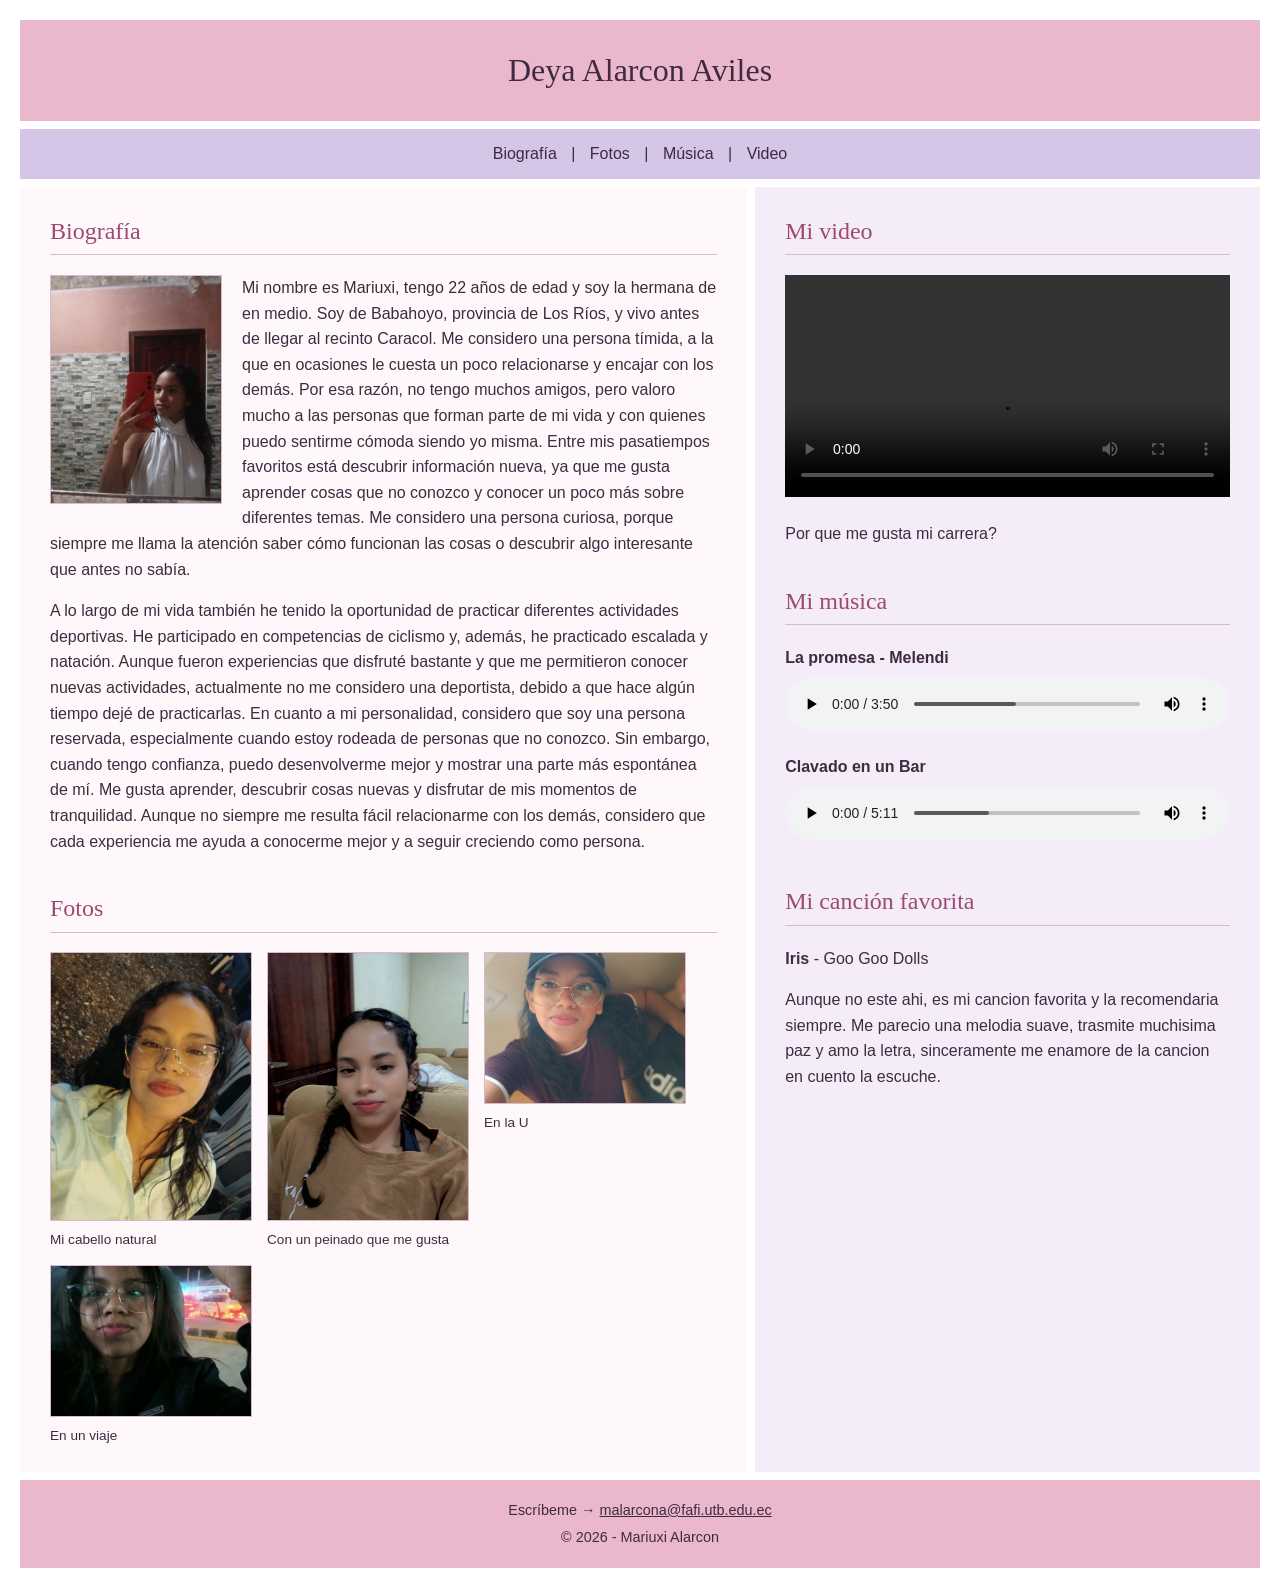
<file: index.html>
<!DOCTYPE html>
<html lang="es">
<head>
    <meta charset="UTF-8">
    <meta name="viewport" content="width=device-width, initial-scale=1">
    <title>Mariuxi Alarcon Aviles</title>

    <style>
        /* ==============================================
           PALETA DE COLORES (rosa y lila suaves)
           Cambia los colores SOLO aquí y se cambian en toda la página.
           Puedes buscar más colores en: https://htmlcolorcodes.com
           ============================================== */
        :root {
            --color-encabezado: #EBB7CC;  /* rosa suave (caja de arriba)    */
            --color-menu:       #D5C6E8;  /* lila suave (barra del menú)    */
            --color-principal:  #FFF8FB;  /* rosa casi blanco (col. grande) */
            --color-lateral:    #F4ECF8;  /* lila muy claro (col. lateral)  */
            --color-pie:        #EBB7CC;  /* rosa suave (pie de página)     */
            --color-titulos:    #9C4A72;  /* rosa oscuro para los títulos   */
            --color-linea:      #D9B8CC;  /* líneas y bordes finos          */
            --color-texto:      #3F2B3F;  /* ciruela oscuro para el texto   */
        }

        /* ---------- CUERPO ---------- */
        html { scroll-behavior: smooth; }
        body {
            font-family: Verdana, Arial, sans-serif;
            color: var(--color-texto);
            background: #FFFFFF;
            margin: 20px;
            line-height: 1.6;
        }

        /* ---------- ENCABEZADO ---------- */
        .encabezado {
            background: var(--color-encabezado);
            padding: 25px;
            text-align: center;
        }
        .encabezado h1 {
            margin: 0;
            font-family: Georgia, serif;
            font-weight: normal;
            font-size: 2rem;
        }

        /* ---------- MENÚ ---------- */
        .menu {
            background: var(--color-menu);
            padding: 12px;
            text-align: center;
            margin-top: 8px;
        }
        .menu a {
            color: var(--color-texto);
            text-decoration: none;
            padding: 0 10px;
        }
        .menu a:hover { text-decoration: underline; }

        /* ---------- CONTENIDO (dos columnas) ---------- */
        .contenido {
            display: flex;
            gap: 8px;
            margin-top: 8px;
        }
        .principal {
            background: var(--color-principal);
            padding: 25px 30px;
            width: 60%;
        }
        .lateral {
            background: var(--color-lateral);
            padding: 25px 30px;
            width: 40%;
        }

        /* ---------- SECCIONES ---------- */
        .principal section { margin-bottom: 35px; }
        .principal section:last-child { margin-bottom: 0; }
        .lateral section { margin-bottom: 35px; }
        .lateral section:last-child { margin-bottom: 0; }
        h2 {
            font-family: Georgia, serif;
            font-weight: normal;
            color: var(--color-titulos);
            border-bottom: 1px solid var(--color-linea);
            padding-bottom: 4px;
            margin-top: 0;
        }
        h3 { font-size: 1rem; margin-bottom: 6px; }

        /* ---------- IMÁGENES, AUDIO Y VIDEO ---------- */
        .foto-perfil {
            float: left;
            width: 170px;
            margin: 0 20px 10px 0;
            border: 1px solid var(--color-linea);
        }
        .galeria {
            display: flex;
            flex-wrap: wrap;
            gap: 15px;
        }
        .galeria figure { margin: 0; }
        .galeria img { width: 200px; border: 1px solid var(--color-linea); }
        .galeria figcaption { font-size: .85rem; }
        audio { width: 100%; }
        video { width: 100%; max-width: 650px; }

        /* ---------- PIE DE PÁGINA ---------- */
        .pie {
            background: var(--color-pie);
            padding: 15px;
            text-align: center;
            margin-top: 8px;
            font-size: .9rem;
        }
        .pie p { margin: 4px 0; }
        .pie a { color: var(--color-texto); }

        /* ---------- PARA CELULAR ---------- */
        @media (max-width: 700px) {
            .contenido { flex-direction: column; }
            .principal, .lateral { width: auto; }
            .foto-perfil { float: none; display: block; margin: 0 0 15px; }
        }
    </style>
</head>
<body>

    <!-- ENCABEZADO -->
    <div class="encabezado">
        <!-- ✏️ AQUÍ: escribe tu nombre o tu apodo (en la pizarra decía "Manuxi") -->
        <h1>Deya Alarcon Aviles</h1>
    </div>

    <!-- MENÚ: cada enlace salta a una sección de esta misma página (usa el id de cada <section>) -->
    <div class="menu">
        <a href="#biografia">Biografía</a> |
        <a href="#fotos">Fotos</a> |
        <a href="#musica">Música</a> |
        <a href="#video">Video</a>
    </div>

    <!-- CONTENIDO: dos columnas -->
    <div class="contenido">

        <!-- COLUMNA PRINCIPAL -->
        <div class="principal">

            <!-- ========== BIOGRAFÍA ========== -->
            <section id="biografia">
                <h2>Biografía</h2>
                <!-- ✏️ AQUÍ: pon tu foto en la carpeta images/ con el nombre mi-foto.jpg (o cambia el nombre aquí) -->
                <img class="foto-perfil" src="images/WhatsApp Image 2026-11-04 at 19.16.48.jpeg" alt="Mi foto">
                <!-- ✏️ AQUÍ: escribe tu biografía (quién eres, dónde naciste, qué estudias, tus metas) -->
                <p>Mi nombre es Mariuxi, tengo 22 años de edad y soy la hermana de en medio. Soy de Babahoyo, provincia de Los Ríos, y vivo antes de llegar al recinto Caracol. Me considero una persona tímida, a la que en ocasiones le cuesta un poco relacionarse y encajar con los demás. Por esa razón, no tengo muchos amigos, pero valoro mucho a las personas que forman parte de mi vida y con quienes puedo sentirme cómoda siendo yo misma.
                 Entre mis pasatiempos favoritos está descubrir información nueva, ya que me gusta aprender cosas que no conozco y conocer un poco más sobre diferentes temas. Me considero una persona curiosa, porque siempre me llama la atención saber cómo funcionan las cosas o descubrir algo interesante que antes no sabía.</p>
                <p>A lo largo de mi vida también he tenido la oportunidad de practicar diferentes actividades deportivas. He participado en competencias de ciclismo y, además, he practicado escalada y natación. Aunque fueron experiencias que disfruté bastante y que me permitieron conocer nuevas actividades, actualmente no me considero una deportista, debido a que hace algún tiempo dejé de practicarlas.
                  En cuanto a mi personalidad, considero que soy una persona reservada, especialmente cuando estoy rodeada de personas que no conozco. Sin embargo, cuando tengo confianza, puedo desenvolverme mejor y mostrar una parte más espontánea de mí. Me gusta aprender, descubrir cosas nuevas y disfrutar de mis momentos de tranquilidad. Aunque no siempre me resulta fácil relacionarme con los demás, considero que cada experiencia me ayuda a conocerme mejor y a seguir creciendo como persona.</p>
            </section>

            <!-- ========== FOTOS ========== -->
            <section id="fotos">
                <h2>Fotos</h2>
                <!-- ✏️ AQUÍ: pon tus fotos en la carpeta images/ con los nombres foto1.jpg, foto2.jpg, foto3.jpg y foto4.jpg
                     (o cambia el nombre en src). Para agregar otra foto, copia un bloque <figure>...</figure> completo. -->
                <div class="galeria">
                    <figure>
                        <img src="images/WhatsApp Image 2026-11-04 at 19.16.49.jpeg" alt="Foto 1">
                        <figcaption>Mi cabello natural</figcaption>
                    </figure>
                    <figure>
                        <img src="images/WhatsApp Image 2026-11-04 at 19.16.50 (1).jpeg" alt="Foto 2">
                        <figcaption>Con un peinado que me gusta</figcaption>
                    </figure>
                    <figure>
                        <img src="images/WhatsApp Image 2026-11-04 at 19.16.50 (2).jpeg" alt="Foto 3">
                        <figcaption>En la U</figcaption>
                    </figure>
                    <figure>
                        <img src="images/WhatsApp Image 2026-11-04 at 19.16.50.jpeg" alt="Foto 4">
                        <figcaption>En un viaje</figcaption>
                    </figure>
                </div>
            </section>

        </div>

        <!-- COLUMNA LATERAL -->
        <div class="lateral">

            <!-- ========== VIDEO ========== -->
            <section id="video">
                <h2>Mi video</h2>
                <!-- ✏️ AQUÍ: pon tu video en la carpeta video/ con el nombre mi-video.mp4 (o cambia el nombre en src) -->
                <video controls src="video/tsk_049fc98c99b3d7abedb17b1da12bc604.mp4">Tu navegador no puede reproducir video.</video>
                <!-- ✏️ AQUÍ: cuenta de qué trata tu video -->
                <p>Por que me gusta mi carrera?</p>
            </section>

            <!-- ========== MÚSICA ========== -->
            <section id="musica">
                <h2>Mi música</h2>
                <!-- ✏️ AQUÍ: pon tus archivos .mp3 en la carpeta audio/ con los nombres cancion1.mp3 y cancion2.mp3
                     (o cambia el nombre en src). En la pizarra decía "1 o 2 MP3": si solo tienes uno, borra el segundo bloque. -->
                <h3>La promesa - Melendi</h3>
                <audio controls src="audio/La Promesa - Melendi (Lyrics video)(MP3_160K).mp3">Tu navegador no puede reproducir audio.</audio>

                <h3>Clavado en un Bar</h3>
                <audio controls src="audio/Clavado en Un Bar(MP3_160K).mp3">Tu navegador no puede reproducir audio.</audio>
            </section>

            <!-- ========== CANCIÓN FAVORITA ========== -->
            <section id="favorita">
                <h2>Mi canción favorita</h2>
                <!-- ✏️ AQUÍ: escribe el nombre de tu canción favorita, el artista y por qué te gusta -->
                <p><strong>Iris</strong> - Goo Goo Dolls</p>
                <p> Aunque no este ahi, es mi cancion favorita y la recomendaria siempre. Me parecio una melodia suave, trasmite muchisima paz y amo la letra, sinceramente me enamore de la cancion en cuento la escuche.</p>
            </section>

        </div>

    </div>

    <!-- PIE DE PÁGINA -->
    <div class="pie">
        <!-- ✏️ AQUÍ: cambia TU_CORREO@uts.edu.ec por tu correo institucional (aparece 2 veces) -->

        <p>Escríbeme &rarr; <a href="malarcona@fafi.utb.edu.ec"> malarcona@fafi.utb.edu.ec</a></p>
        <p>&copy; 2026 - Mariuxi Alarcon</p>
    </div>

</body>
</html>
</file>
